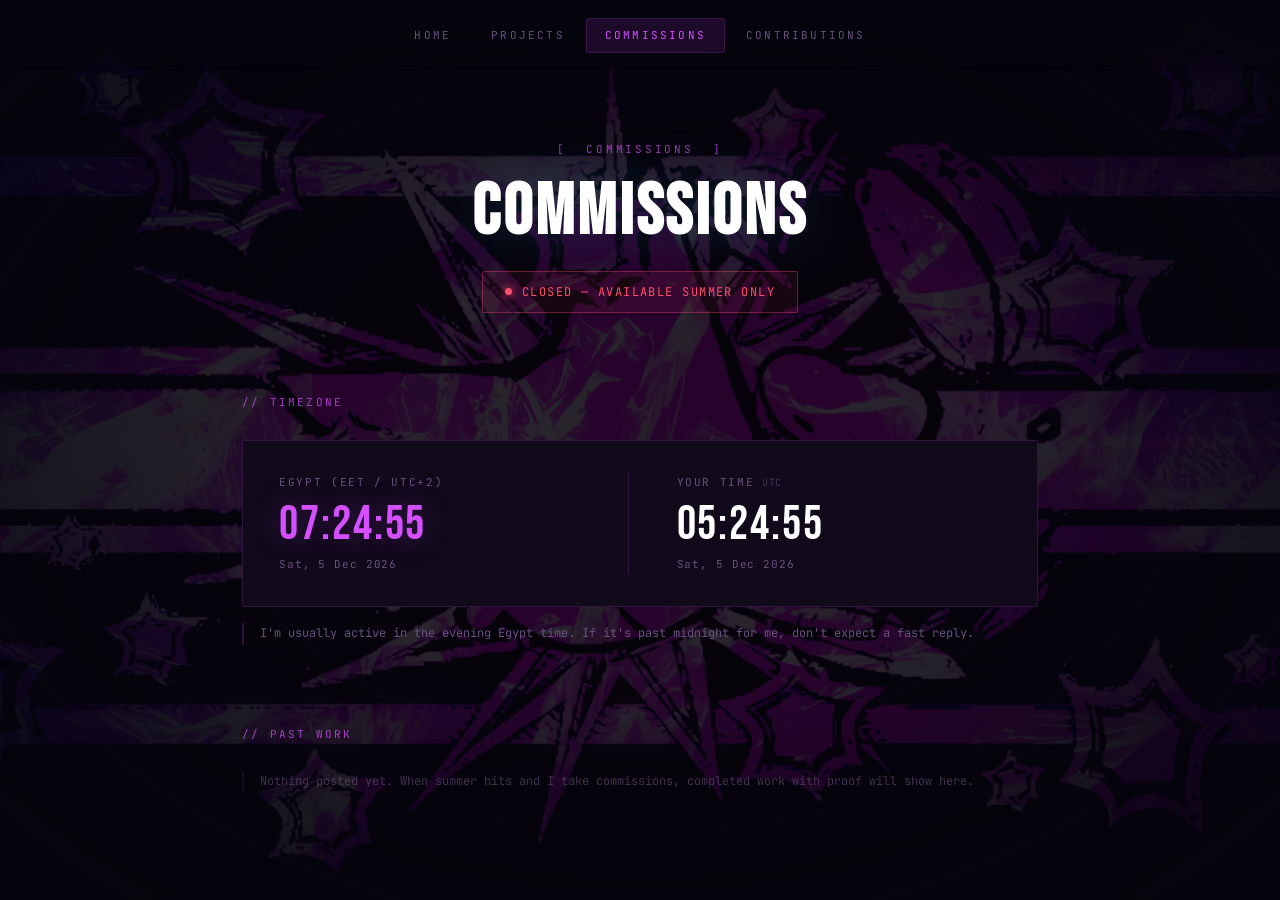
<file: commissions.html>
<!DOCTYPE html>
<html lang="en">
<head>
    <meta charset="UTF-8" />
    <meta name="viewport" content="width=device-width, initial-scale=1.0" />
    <title>Lymeware | Commissions</title>

    <link rel="preconnect" href="https://fonts.googleapis.com" />
    <link rel="preconnect" href="https://fonts.gstatic.com" crossorigin />
    <link href="https://fonts.googleapis.com/css2?family=Bebas+Neue&family=JetBrains+Mono:wght@300;400;500;700&display=swap" rel="stylesheet" />

    <link rel="stylesheet" href="css/style.css" />
    <link rel="stylesheet" href="css/commissions.css" />
</head>
<body>

    <div id="preloader"></div>
    <div id="particles-js"></div>
    <div class="vignette"></div>
    <div class="bg-image"></div>

    <nav class="site-nav">
    <a href="index.html" class="nav-link">Home</a>
    <a href="projects.html" class="nav-link">Projects</a>
    <a href="commissions.html" class="nav-link active">Commissions</a>
    <a href="contributions.html" class="nav-link">Contributions</a>
</nav>

    <main class="site-wrapper">

        <section class="hero" style="padding-top: 60px;">
            <p class="hero-eyebrow">[ &nbsp;commissions&nbsp; ]</p>
            <h1 class="hero-name" style="font-size: clamp(40px, 7vw, 72px);">Commissions</h1>

            <!-- status badge -->
            <div class="comm-status">
                <span class="status-dot"></span>
                <span class="status-text"></span>
            </div>
        </section>

        <!-- time zone widget -->
        <section class="comm-section">
            <h2 class="section-label">// timezone</h2>

            <div class="time-widget">
                <div class="time-block egypt">
                    <p class="time-region">
                        Egypt (EET / UTC+2)
                    </p>
                    <p class="time-display" id="egypt-time">--:--:--</p>
                    <p class="time-date" id="egypt-date">---</p>
                </div>

                <div class="time-divider"></div>

                <div class="time-block local">
                    <p class="time-region">
                        Your time
                        <span class="tz-label" id="local-tz"></span>
                    </p>
                    <p class="time-display" id="local-time">--:--:--</p>
                    <p class="time-date" id="local-date">---</p>
                </div>
            </div>

            <p class="time-note">
                I'm usually active in the evening Egypt time. If it's past midnight for me, don't expect a fast reply.
            </p>
        </section>

        <!-- past commissioners — empty for now -->
        <section class="comm-section">
            <h2 class="section-label">// past work</h2>
            <p class="comm-empty">Nothing posted yet. When summer hits and I take commissions, completed work with proof will show here.</p>
        </section>

    </main>

    <script src="js/particles.min.js"></script>
    <script src="js/main.js"></script>
    <script src="js/commissions.js"></script>
</body>
</html>
</file>
<file: css/style.css>
/* vars — the whole palette lives here */
:root {
    --bg:         #07040d;
    --bg-card:    #100a1a;
    --bg-card-h:  #170f24;
    --border:     rgba(180, 60, 220, 0.2);
    --border-h:   rgba(220, 80, 255, 0.5);
    --accent:     #d44fff;
    --accent-glow:#9b20d4;
    --accent-dim: rgba(200, 60, 240, 0.12);
    --text:       #e0d0ee;
    --text-muted: #6a5080;
    --text-dim:   #a080c0;
    --red:        #ff4f6b;
    --font-display: 'Bebas Neue', sans-serif;
    --font-mono:    'JetBrains Mono', monospace;
}

/* reset */
*, *::before, *::after { box-sizing: border-box; margin: 0; padding: 0; }
html { scroll-behavior: smooth; }

body {
    background: var(--bg);
    color: var(--text);
    font-family: var(--font-mono);
    font-size: 14px;
    line-height: 1.7;
    min-height: 100vh;
    overflow-x: hidden;
}

/* bg image — put your actual bg at assets/images/bg.jpg */
.bg-image {
    position: fixed;
    inset: 0;
    background: url('../assets/images/bg.jpg') center / cover no-repeat;
    opacity: 0.13;
    z-index: 0;
    pointer-events: none;
}

/* particles canvas */
#particles-js {
    position: fixed;
    top: 0;
    left: 0;
    width: 100vw;
    height: 100vh;
    z-index: 1;
}

#particles-js canvas {
    display: block;
    width: 100% !important;
    height: 100% !important;
}

/* vignette so particles don't eat the edges alive */
.vignette {
    position: fixed;
    inset: 0;
    z-index: 2;
    background: radial-gradient(ellipse at center, transparent 40%, rgba(5, 5, 13, 0.85) 100%);
    pointer-events: none;
}

/* everything the user actually reads sits above all that */
.site-wrapper {
    position: relative;
    z-index: 10;
    max-width: 860px;
    margin: 0 auto;
    padding: 80px 32px 60px;
    display: flex;
    flex-direction: column;
    gap: 80px;
}

/* ===== PRELOADER ===== */
#preloader {
    position: fixed;
    inset: 0;
    background: var(--bg);
    z-index: 9999;
    pointer-events: none;
    opacity: 1;
    transition: opacity 0.4s ease;
}

#preloader.done {
    opacity: 0;
}

/* ===== NAV ===== */
.site-nav {
    position: fixed;
    top: 0;
    left: 0;
    right: 0;
    z-index: 50;
    display: flex;
    justify-content: center;
    gap: 2px;
    padding: 18px 0;
    background: linear-gradient(to bottom, rgba(5, 5, 13, 0.9) 0%, transparent 100%);
    backdrop-filter: blur(4px);
}

.nav-link {
    font-family: var(--font-mono);
    font-size: 11px;
    letter-spacing: 0.2em;
    text-transform: uppercase;
    color: var(--text-muted);
    text-decoration: none;
    padding: 7px 18px;
    border: 1px solid transparent;
    border-radius: 2px;
    transition: color 0.2s, border-color 0.2s, background 0.2s;
}

.nav-link:hover {
    color: var(--text);
    border-color: var(--border);
    background: rgba(13, 13, 26, 0.5);
}

.nav-link.active {
    color: var(--accent);
    border-color: var(--border);
    background: var(--accent-dim);
}

/* ===== HERO ===== */
.hero {
    display: flex;
    flex-direction: column;
    align-items: center;
    text-align: center;
    gap: 18px;
    padding-top: 40px;
    animation: fadeSlideUp 0.8s ease both;
}

/* pfp */
.pfp-wrap {
    position: relative;
    width: 120px;
    height: 120px;
    margin-bottom: 6px;
}

.pfp {
    width: 100%;
    height: 100%;
    border-radius: 50%;
    object-fit: cover;
    position: relative;
    z-index: 1;
    border: 2px solid var(--accent);
}

/* ring animates even with no pfp loaded */
.pfp-ring {
    position: absolute;
    inset: -6px;
    border-radius: 50%;
    border: 1.5px solid rgba(79, 195, 247, 0.35);
    animation: spinRing 12s linear infinite;
}

.pfp-ring::before {
    content: '';
    position: absolute;
    inset: 4px;
    border-radius: 50%;
    border: 1px dashed rgba(79, 195, 247, 0.2);
    animation: spinRing 8s linear infinite reverse;
}

@keyframes spinRing {
    to { transform: rotate(360deg); }
}

/* eyebrow */
.hero-eyebrow {
    font-size: 11px;
    letter-spacing: 0.25em;
    color: var(--accent);
    text-transform: uppercase;
    opacity: 0.7;
}

/* name */
.hero-name {
    font-family: var(--font-display);
    font-size: clamp(56px, 10vw, 96px);
    letter-spacing: 0.04em;
    line-height: 1;
    color: #fff;
    text-shadow: 0 0 60px rgba(79, 195, 247, 0.25), 0 0 120px rgba(79, 195, 247, 0.1);
}

/* cycling roles */
.hero-roles {
    position: relative;
    height: 22px;
    overflow: hidden;
}

.role {
    display: block;
    position: absolute;
    left: 50%;
    transform: translateX(-50%);
    white-space: nowrap;
    font-size: 12px;
    letter-spacing: 0.12em;
    color: var(--text-dim);
    opacity: 0;
    transition: opacity 0.5s ease, transform 0.5s ease;
    pointer-events: none;
}

.role.active {
    opacity: 1;
    pointer-events: auto;
}

/* the accent word in the sub */
.accent { color: var(--accent); }

.hero-sub {
    max-width: 480px;
    font-size: 13px;
    color: var(--text-dim);
    line-height: 1.8;
    animation: fadeSlideUp 0.9s 0.15s ease both;
}

/* socials */
.socials {
    display: flex;
    gap: 16px;
    margin-top: 6px;
    animation: fadeSlideUp 1s 0.3s ease both;
}

.social-link {
    display: flex;
    align-items: center;
    gap: 8px;
    padding: 10px 22px;
    border: 1px solid var(--border);
    border-radius: 2px;
    color: var(--text-dim);
    text-decoration: none;
    font-size: 12px;
    letter-spacing: 0.1em;
    text-transform: uppercase;
    transition: border-color 0.25s, color 0.25s, background 0.25s, box-shadow 0.25s;
    background: rgba(13, 13, 26, 0.6);
    backdrop-filter: blur(6px);
}

.social-link:hover {
    border-color: var(--border-h);
    color: var(--accent);
    background: var(--accent-dim);
    box-shadow: 0 0 20px rgba(79, 195, 247, 0.12);
}

.social-icon {
    width: 16px;
    height: 16px;
    filter: brightness(0) invert(1);
    opacity: 0.6;
    transition: opacity 0.25s;
}

.social-link:hover .social-icon {
    opacity: 1;
    filter: brightness(0) saturate(100%) invert(71%) sepia(82%) saturate(451%) hue-rotate(175deg) brightness(101%) contrast(93%);
}

/* ===== SECTION LABEL ===== */
.section-label {
    font-family: var(--font-mono);
    font-size: 11px;
    letter-spacing: 0.2em;
    color: var(--accent);
    text-transform: uppercase;
    margin-bottom: 28px;
    opacity: 0.75;
    font-weight: 400;
}

/* ===== SKILLS ===== */
.skills-section {
    animation: fadeSlideUp 1s 0.4s ease both;
}

.skills-grid {
    display: grid;
    grid-template-columns: repeat(auto-fill, minmax(200px, 1fr));
    gap: 16px;
}

.skill-card {
    background: var(--bg-card);
    border: 1px solid var(--border);
    border-radius: 2px;
    padding: 22px 20px;
    transition: border-color 0.25s, background 0.25s, transform 0.25s, box-shadow 0.25s;
    position: relative;
    overflow: hidden;
}

/* little glow line at the top of every card */
.skill-card::before {
    content: '';
    position: absolute;
    top: 0;
    left: 0;
    right: 0;
    height: 1px;
    background: linear-gradient(90deg, transparent, var(--accent), transparent);
    opacity: 0;
    transition: opacity 0.3s;
}

.skill-card:hover {
    border-color: var(--border-h);
    background: var(--bg-card-h);
    transform: translateY(-3px);
    box-shadow: 0 8px 32px rgba(0, 0, 0, 0.4), 0 0 20px rgba(79, 195, 247, 0.06);
}

.skill-card:hover::before {
    opacity: 1;
}

/* primary card gets a subtle extra treatment */
.skill-card.primary {
    border-color: rgba(79, 195, 247, 0.3);
}

.skill-tag {
    font-size: 9px;
    letter-spacing: 0.2em;
    color: var(--text-muted);
    text-transform: uppercase;
    display: block;
    margin-bottom: 10px;
}

.skill-card.primary .skill-tag {
    color: var(--accent);
    opacity: 0.7;
}

.skill-name {
    font-family: var(--font-display);
    font-size: 28px;
    color: #fff;
    letter-spacing: 0.03em;
    margin-bottom: 8px;
}

.skill-desc {
    font-size: 12px;
    color: var(--text-muted);
    line-height: 1.7;
}

/* ===== ABOUT ===== */
.about-section {
    animation: fadeSlideUp 1s 0.5s ease both;
}

.about-text {
    font-size: 13px;
    color: var(--text-dim);
    line-height: 1.9;
    max-width: 640px;
    border-left: 2px solid rgba(79, 195, 247, 0.2);
    padding-left: 20px;
}

/* ===== FOOTER ===== */
.site-footer {
    text-align: center;
    font-size: 11px;
    color: var(--text-muted);
    letter-spacing: 0.1em;
    padding-bottom: 20px;
    opacity: 0.5;
}

/* ===== ANIMATIONS ===== */
@keyframes fadeSlideUp {
    from {
        opacity: 0;
        transform: translateY(22px);
    }
    to {
        opacity: 1;
        transform: translateY(0);
    }
}

/* ===== RESPONSIVE ===== */
@media (max-width: 540px) {
    .site-wrapper { padding: 60px 20px 40px; gap: 60px; }
    .socials { flex-direction: column; align-items: center; }
    .skills-grid { grid-template-columns: 1fr 1fr; }
}

@media (max-width: 380px) {
    .skills-grid { grid-template-columns: 1fr; }
}
</file>
<file: css/commissions.css>
/* commissions.css */

/* status badge */
.comm-status {
    display: inline-flex;
    align-items: center;
    gap: 10px;
    padding: 10px 22px;
    border-radius: 2px;
    border: 1px solid;
    font-size: 12px;
    letter-spacing: 0.12em;
    text-transform: uppercase;
    margin-top: 4px;
}

.comm-status.closed {
    border-color: rgba(255, 79, 107, 0.35);
    background: rgba(255, 79, 107, 0.07);
    color: #ff4f6b;
}

.comm-status.open {
    border-color: rgba(79, 255, 140, 0.35);
    background: rgba(79, 255, 140, 0.07);
    color: #4fff8c;
}

.status-dot {
    width: 7px;
    height: 7px;
    border-radius: 50%;
    flex-shrink: 0;
}

.comm-status.closed .status-dot {
    background: #ff4f6b;
    box-shadow: 0 0 8px #ff4f6b;
}

.comm-status.open .status-dot {
    background: #4fff8c;
    box-shadow: 0 0 8px #4fff8c;
    animation: pulseDot 2s ease infinite;
}

@keyframes pulseDot {
    0%, 100% { opacity: 1; }
    50% { opacity: 0.35; }
}

/* sections */
.comm-section {
    animation: fadeSlideUp 0.9s 0.2s ease both;
}

/* time widget */
.time-widget {
    display: flex;
    align-items: center;
    gap: 24px;
    background: var(--bg-card);
    border: 1px solid var(--border);
    border-radius: 2px;
    padding: 32px 36px;
    margin-bottom: 16px;
    flex-wrap: wrap;
}

.time-block {
    flex: 1;
    min-width: 160px;
}

.time-block.egypt {
    border-right: 1px solid var(--border);
    padding-right: 24px;
}

@media (max-width: 540px) {
    .time-widget { flex-direction: column; padding: 24px 20px; gap: 20px; }
    .time-block.egypt { border-right: none; border-bottom: 1px solid var(--border); padding-right: 0; padding-bottom: 20px; }
    .time-divider { display: none; }
}

.time-region {
    font-size: 11px;
    letter-spacing: 0.15em;
    color: var(--text-muted);
    text-transform: uppercase;
    margin-bottom: 10px;
    display: flex;
    align-items: center;
    gap: 8px;
}

.flag { font-size: 16px; }

.tz-label {
    font-size: 10px;
    color: var(--text-muted);
    opacity: 0.6;
    text-transform: none;
    letter-spacing: 0.05em;
}

.time-display {
    font-family: var(--font-display);
    font-size: 48px;
    letter-spacing: 0.04em;
    color: #fff;
    line-height: 1;
    margin-bottom: 6px;
}

.time-block.egypt .time-display {
    color: var(--accent);
    text-shadow: 0 0 30px rgba(212, 79, 255, 0.3);
}

.time-date {
    font-size: 11px;
    color: var(--text-muted);
    letter-spacing: 0.08em;
}

.time-divider {
    font-size: 11px;
    color: var(--text-muted);
    letter-spacing: 0.15em;
    text-transform: uppercase;
    flex-shrink: 0;
}

.time-note {
    font-size: 12px;
    color: var(--text-muted);
    line-height: 1.8;
    border-left: 2px solid rgba(212, 79, 255, 0.2);
    padding-left: 16px;
}

/* empty state */
.comm-empty {
    font-size: 12px;
    color: var(--text-muted);
    border-left: 2px solid var(--border);
    padding-left: 16px;
    line-height: 1.8;
    opacity: 0.6;
}
</file>
